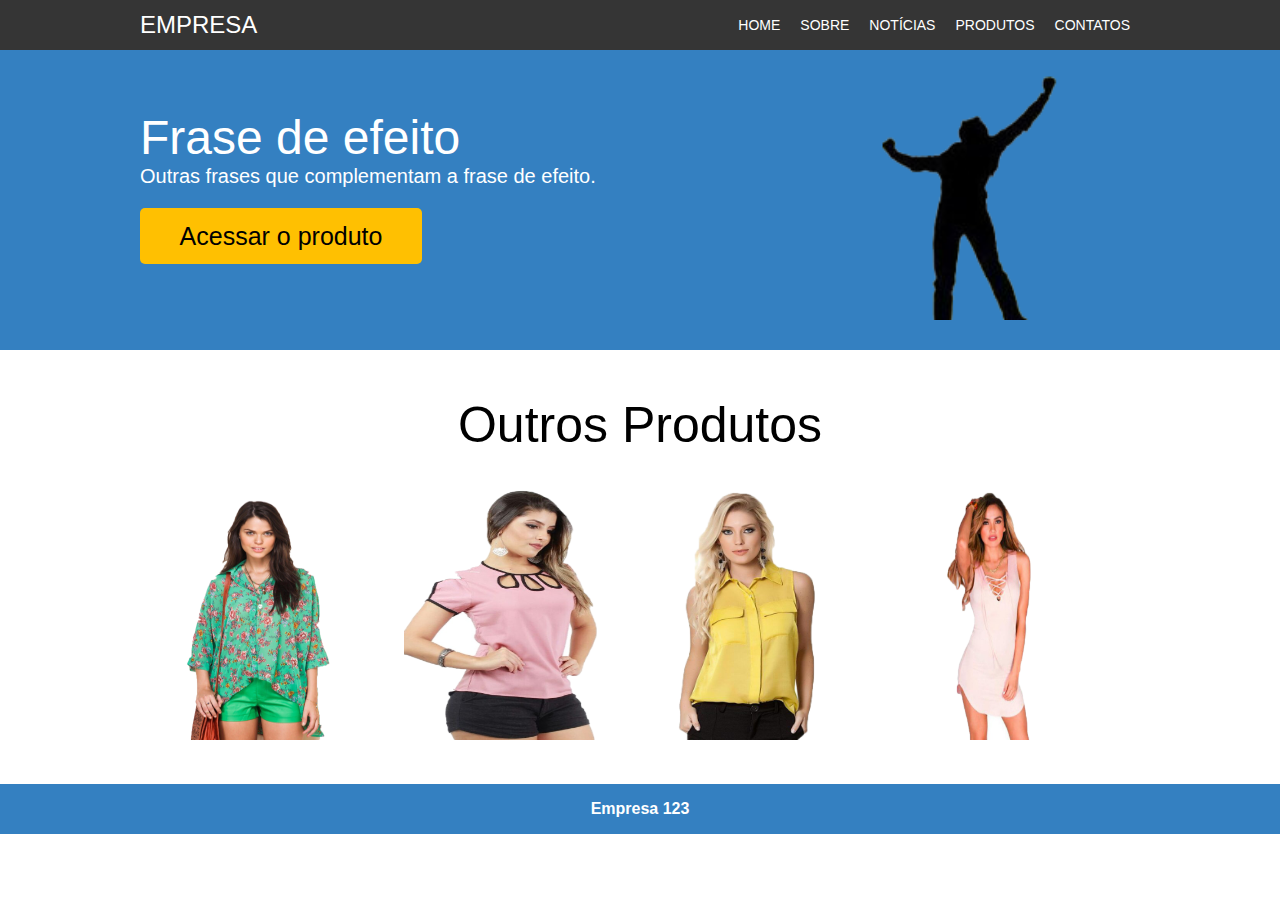
<file: PROJETO1 - LOJA DE ROUPA/index.html>
<html>
<head>
	<meta charset="UTF-8"/> <!-- corrigir o problema de acentuação -->
	<title>Teste imagem photoshop</title>
	<link rel="stylesheet" type="text/css" href="estilo.css"/>
</head>

<body>
</body>
	<div class="topo">
		<div class="topointerior">
			<div class="logomarca">
				EMPRESA
			</div>
			<div class="menu">
				<ul>
					<li>HOME</li>
					<li>SOBRE</li>
					<li>NOTÍCIAS</li>
					<li>PRODUTOS</li>
					<li>CONTATOS</li>
				</ul>
			</div>
		</div>
	</div>

	<div class="banner">	
		<div class="bannerinterior">
			<div class="banneresquerda">
				<div class="frase1">
					Frase de efeito
				</div>
				<div class="frase2">
					Outras frases que complementam a frase de efeito.
				</div>
				<div class="botao">
					Acessar o produto
				</div>
			</div>
			<div class="bannerdireita">
				<img src="vencedor.png"/>
			</div>
		</div>
	</div>

	<div class="conteudo">
		<div class="conteudointerno">
			<div class="titulo">
				Outros Produtos
			</div>
		<div class="fotos">
				<img src="imagem1.png"></img>
				<img src="imagem2.png"></img>
				<img src="imagem3.png"></img>
				<img src="imagem4.png"></img>
		</div>
		</div>	
	</div>

	<div class="rodape">
		<b>Empresa 123</b>
	</div>
		
</html>
</file>
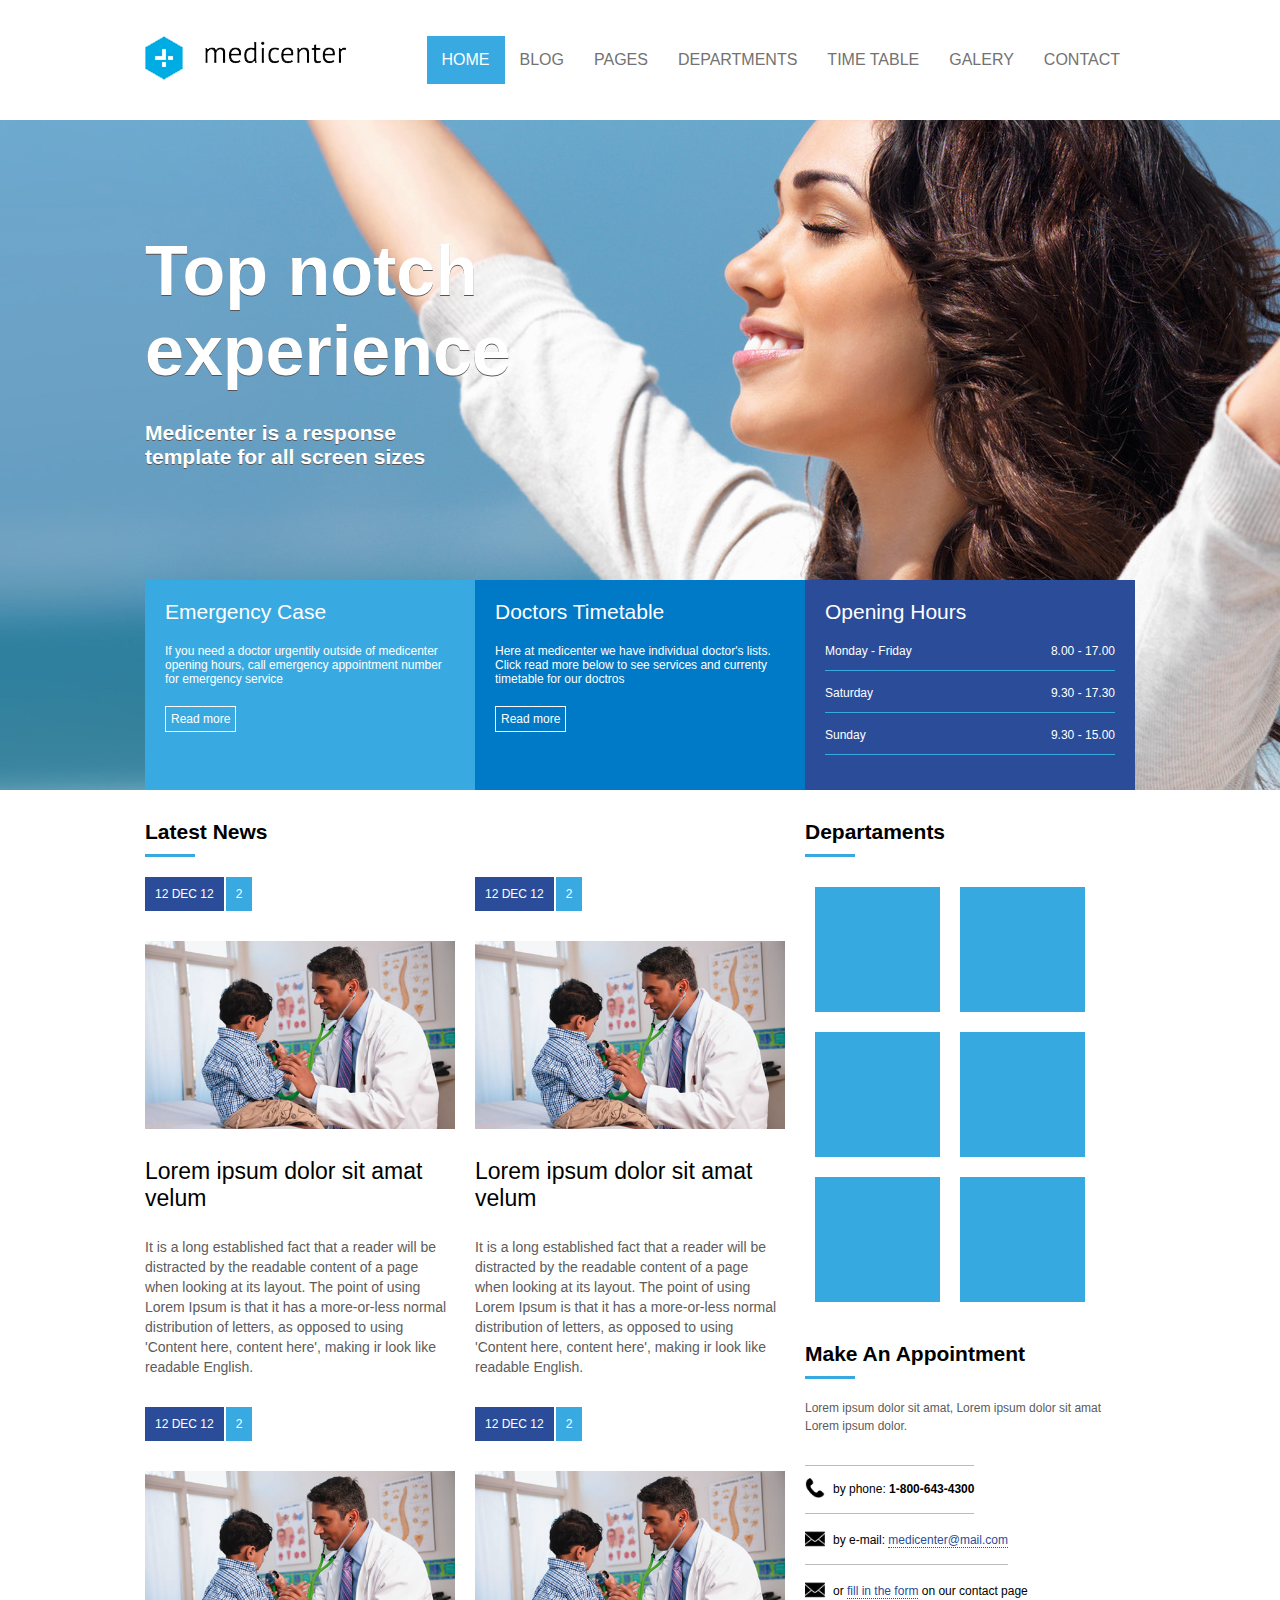
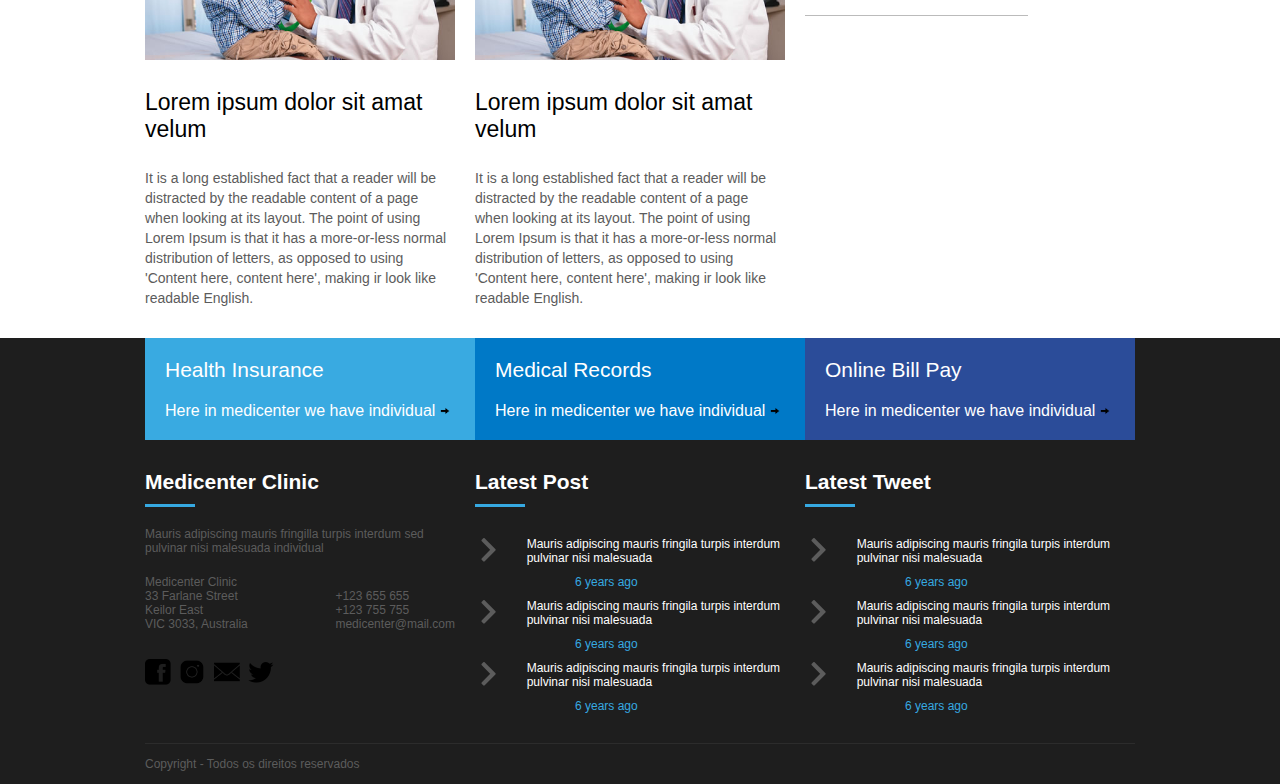
<file: PROJETO3 - CENTRO MÉDICO/index.html>
<!DOCTYPE html>
<html>
<head>
	<meta charset="utf-8" />
	<meta name="viewport" content="width=device-width,user-scalable=0" />
	<title>medicenter</title>
	<link rel="stylesheet" type="text/css" href="assets/css/style.css" />

	<script type="text/javascript">
		window.onload = function(){
			document.querySelector(".menumobile").addEventListener("click", function(){
				if (document.querySelector(".menu nav ul").style.display == 'flex'){
					document.querySelector(".menu nav ul").style.display = 'none';
				}else{
					document.querySelector(".menu nav ul").style.display = 'flex';
				}
			});
		};
	</script>
</head>
<body>

<header>
	<div class="container">
		<div class="logo">
			<a href=""><img src="assets/imgs/logo.png" /></a>
		</div>
		<div class="menu">
			<nav>
				<div class="menumobile">
					<img src="assets/imgs/menu.png" />
				</div>
				<ul>
					<li class="active"><a href="">HOME</a></li>
					<li><a href="">BLOG</a></li>
					<li><a href="">PAGES</a></li>
					<li><a href="">DEPARTMENTS</a></li>
					<li><a href="">TIME TABLE</a></li>
					<li><a href="">GALERY</a></li>
					<li><a href="">CONTACT</a></li>

				</ul>
			</nav>
		</div>
	</div>
</header>

<section id="banner">
	<div class="container column">
		<div class="banner_headline">
			<h1>Top notch experience</h1>
			<h2>Medicenter is a response template for all screen sizes</h2>
		</div>
		<div class="banner_options">
			<div class="banner1">
				<div class="banner_title">Emergency Case</div>
				<div class="banner_desc">If you need a doctor urgentily outside of medicenter opening hours, 
				call emergency appointment number for emergency service</div>
				<a href="">Read  more</a>
			</div>
			<div class="banner2">
				<div class="banner_title">Doctors Timetable</div>
				<div class="banner_desc">Here at medicenter we have individual doctor's lists. 
				Click read more below to see services and currenty timetable for our doctros</div>
				<a href="">Read  more</a>
			</div>
			<div class="banner3">
				<div class="banner_title">Opening Hours</div>
				<div class="banner_desc">
                    <div class="banner_hours">
                        <div>Monday - Friday</div>
                        <div>8.00 - 17.00</div>
                    </div>
                    <div class="banner_hours">
                        <div>Saturday</div>
                        <div>9.30 - 17.30</div>
                    </div>
                    <div class="banner_hours">
                        <div>Sunday</div>
                        <div>9.30 - 15.00</div>
                    </div>
                </div>
			</div>
		</div>
	</div>
</section>

<section id="geral">
	<div class="container">
		<section>
			<div class="widget">
				<div class="widget_title">
					<div class="widget_title_text">Latest News</div>
					<div class="widget_title_bar"></div>
				</div>
				<div class="widget_body">
					<div class="widget_body_left">
						<article>
							<a href="">
								<div class="news_data">
									<div class="news_posted_at">12 DEC 12</div>
									<div class="news_coment">2</div>
								</div>
								<div class="news_thumb">
									<img src="assets/imgs/dr.jpg" />
								</div>
								<div class="news_title">
									Lorem ipsum dolor sit amat velum
								</div>
								<div class="news_resume">
									It is a long established fact that a reader will be distracted
									by the readable content of a page when looking at  its layout.
									The point of using Lorem Ipsum is that it has a more-or-less
									normal distribution of letters, as opposed to using 'Content
									here, content here', making ir look like readable English.
								</div>
							</a>
						</article>
						<article>
							<a href="">
								<div class="news_data">
									<div class="news_posted_at">12 DEC 12</div>
									<div class="news_coment">2</div>
								</div>
								<div class="news_thumb">
									<img src="assets/imgs/dr.jpg" />
								</div>
								<div class="news_title">
									Lorem ipsum dolor sit amat velum
								</div>
								<div class="news_resume">
									It is a long established fact that a reader will be distracted
									by the readable content of a page when looking at  its layout.
									The point of using Lorem Ipsum is that it has a more-or-less
									normal distribution of letters, as opposed to using 'Content
									here, content here', making ir look like readable English.
								</div>
							</a>
						</article>
						<article>
							<a href="">
								<div class="news_data">
									<div class="news_posted_at">12 DEC 12</div>
									<div class="news_coment">2</div>
								</div>
								<div class="news_thumb">
									<img src="assets/imgs/dr.jpg" />
								</div>
								<div class="news_title">
									Lorem ipsum dolor sit amat velum
								</div>
								<div class="news_resume">
									It is a long established fact that a reader will be distracted
									by the readable content of a page when looking at  its layout.
									The point of using Lorem Ipsum is that it has a more-or-less
									normal distribution of letters, as opposed to using 'Content
									here, content here', making ir look like readable English.
								</div>
							</a>
						</article>
						<article>
							<a href="">
								<div class="news_data">
									<div class="news_posted_at">12 DEC 12</div>
									<div class="news_coment">2</div>
								</div>
								<div class="news_thumb">
									<img src="assets/imgs/dr.jpg" />
								</div>
								<div class="news_title">
									Lorem ipsum dolor sit amat velum
								</div>
								<div class="news_resume">
									It is a long established fact that a reader will be distracted
									by the readable content of a page when looking at  its layout.
									The point of using Lorem Ipsum is that it has a more-or-less
									normal distribution of letters, as opposed to using 'Content
									here, content here', making ir look like readable English.
								</div>
							</a>
						</article>
					</div>
				</div>
			</div>
		</section>
		<aside>
			<div class="widget">
				<div class="widget_title">
					<div class="widget_title_text">Departaments</div>
					<div class="widget_title_bar"></div>
				</div>
				<div class="widget_body">
					<div class="quadrado"></div>
					<div class="quadrado"></div>
					<div class="quadrado"></div>
					<div class="quadrado"></div>
					<div class="quadrado"></div>
					<div class="quadrado"></div>
				</div>
			</div>
			<div class="widget">
				    <div class="widget_title">
                   		<div class="widget_title_text">Make An Appointment</div>
                    	<div class="widget_title_bar"></div>
               		</div>
                <div class="widget_body">
                    <div class="make_title">
                        Lorem ipsum dolor sit amat, Lorem ipsum dolor sit amat Lorem ipsum dolor.
                    </div>
                    <div class="make_info first_make_info">
                        <div class="icon"><img src="assets/imgs/telefone.png" /></div>
                        <div class="icon_text">by phone: <strong>1-800-643-4300</strong></div>
                    </div>
                    <div class="make_info">
                        <div class="icon"><img src="assets/imgs/carta.png" /></div>
                        <div class="icon_text">by e-mail: <a href="mailto:medicenter@mail.com">medicenter@mail.com</a></div>
                    </div>
                    <div class="make_info">
                        <div class="icon"><img src="assets/imgs/carta.png" /></div>
                        <div class="icon_text">or <a href="">fill in the form</a> on our contact page</div>
                  	</div>
				</div>
		</aside>
	</div>
</section>

<footer>
	<div class="container flexcolumn">
		<div class="footer_menu">
			<div class="fm1">
				<a href="">
					<div class="footer_menu_title">
						Health Insurance
					</div>
					<div class="footer_menu_desc">
						Here in medicenter we have individual <img src="assets/imgs/seta.png"></img>
					</div>
				</a>
			</div>
			<div class="fm2">
				<a href="">
					<div class="footer_menu_title">
						Medical Records
					</div>
					<div class="footer_menu_desc">
						Here in medicenter we have individual <img src="assets/imgs/seta.png"></img>
					</div>
				</a>
			</div>
			<div class="fm3">
				<a href="">
					<div class="footer_menu_title">
						Online Bill Pay
					</div>
					<div class="footer_menu_desc">
						Here in medicenter we have individual <img src="assets/imgs/seta.png"></img>
					</div>
				</a>
			</div>
		</div>
		<div class="footer_area">
			<div class="footer_area_item">
				<div class="widget">
					<div class="widget_title">
						<div class="widget_title_text">Medicenter Clinic</div>
						<div class="widget_title_bar"></div>
						<div class="widget_desc_item">
							Mauris adipiscing mauris fringilla turpis interdum
							sed pulvinar nisi malesuada individual
						</div>
						<div  class="widget_desc_area">
							<div class="widget_desc_end">
								Medicenter Clinic<br/>
								33 Farlane Street<br/>
								Keilor East<br/>
								VIC 3033, Australia<br/>
								<br/>
								<br/>
								<a href=""><img src="assets/imgs/facebook.png" /></a>
								<a href=""><img src="assets/imgs/instagram.png" /></a>
								<a href=""><img src="assets/imgs/carta.png" /></a>
								<a href=""><img src="assets/imgs/twitter.png" /></a>
							</div>
							<div class="widget_desc_tell">
								<br/>
								+123 655 655<br/>
								+123 755 755<br/>
								medicenter@mail.com<br/>
							</div>
						</div>
					</div>
				</div>
			</div>
			<div class="footer_area_item">
				<div class="widget">
					<div class="widget_title">
						<div class="widget_title_text">Latest Post</div>
						<div class="widget_title_bar"></div>
					</div>

							<div class="widget_center_area">
								<div class="widget_center_img">
									<img src="assets/imgs/avancar.png"></img>
								</div>
								<div class="widget_center_text">
									Mauris adipiscing mauris fringila turpis interdum
									pulvinar nisi malesuada
								</div>
							</div>
							<div class="widget_center_text2">
									6 years ago
							</div>
							<div class="widget_center_area">
								<div class="widget_center_img">
									<img src="assets/imgs/avancar.png"></img>
								</div>
								<div class="widget_center_text">
									Mauris adipiscing mauris fringila turpis interdum
									pulvinar nisi malesuada
								</div>
							</div>
							<div class="widget_center_text2">
									6 years ago
							</div>
							<div class="widget_center_area">
								<div class="widget_center_img">
									<img src="assets/imgs/avancar.png"></img>
								</div>
								<div class="widget_center_text">
									Mauris adipiscing mauris fringila turpis interdum
									pulvinar nisi malesuada
								</div>
							</div>
							<div class="widget_center_text2">
									6 years ago
							</div>
				</div>
			</div>
			<div class="footer_area_item">
				<div class="widget">
					<div class="widget_title">
						<div class="widget_title_text">Latest Tweet</div>
						<div class="widget_title_bar"></div>
					</div>
							<div class="widget_center_area">
								<div class="widget_center_img">
									<img src="assets/imgs/avancar.png"></img>
								</div>
								<div class="widget_center_text">
									Mauris adipiscing mauris fringila turpis interdum
									pulvinar nisi malesuada
								</div>
							</div>
							<div class="widget_center_text2">
									6 years ago
							</div>
							<div class="widget_center_area">
								<div class="widget_center_img">
									<img src="assets/imgs/avancar.png"></img>
								</div>
								<div class="widget_center_text">
									Mauris adipiscing mauris fringila turpis interdum
									pulvinar nisi malesuada
								</div>
							</div>
							<div class="widget_center_text2">
									6 years ago
							</div>
							<div class="widget_center_area">
								<div class="widget_center_img">
									<img src="assets/imgs/avancar.png"></img>
								</div>
								<div class="widget_center_text">
									Mauris adipiscing mauris fringila turpis interdum
									pulvinar nisi malesuada
								</div>
							</div>
							<div class="widget_center_text2">
									6 years ago
							</div>
				</div>
			</div>
		</div>
		<div class="footer_copy">
			Copyright - Todos os direitos reservados
		</div>
	</div>
</footer>










</body>
</html>
</file>
<file: PROJETO1 - LOJA DE ROUPA/estilo.css>
body{
	margin: 0; /*só para tirar os espaçamentos */
	padding: 0; /*só para tirar os espaçamentos */
	font-family: arial;
	margin: auto;
}

.topo{
	height: 50px;
	background-color: #353535;
}

.topointerior{ /* serve para não ficar colado no canto da página */
	width: 1000px;
	margin: auto; /* a div vai ficar centralizada automaticamento, mesmo quando mexer a tela */
	color: #FFFFFF;

}

.logomarca{
	float: left;
	font-size: 24px;
	line-height: 50px; /*para deixar no meio*/ 
}

.menu{
	float: right;
}

.menu ul,
.menu li{ /* mudar os dois atributos ao mesmo tempo */
	margin: 0;
	padding: 0;
	list-style: none;
}

.menu li{ 
	float: left; /* deixou a lista uma do lado da outra */
	padding-left:10px; /* espaçamento entre linhas */
	padding-right: 10px; /* espaçamento entre linhas */
	line-height: 50px; 
	font-size: 14px;
}

.menu li:hover{ /* quando passar o mouse */
	background-color: #3480c1 ;
	cursor: pointer;
}

.banner{
	height: 300px;
	background-color: #3480c1 ;
}

.bannerinterior{
	width: 1000px;
	margin: auto;
}

.banneresquerda{
	float:left;
}

.frase1{
	font-size: 48px;
	color:#FFFFFF;
	margin-top: 60px;
}

.frase2{
	font-size: 20px;
	color: #FFFFFF;
}

.botao{
	background-color: #ffc001;
	width: 282px;
	height: 56px;
	text-align: center;
	line-height: 56px;
	font-size: 25px;
	margin-top: 20px;
	cursor: pointer;
	border-radius: 5px;
}

.bannerdireita{
	margin-top: 20px;
	margin-right: 70px;
	float:right;
}
.bannerdireita img{ 
	width: 200px; 
	height: 250px; 
}

.conteudointerno{
	width: 1000px;
	margin: auto;
}

.titulo{
	height: 90px;
	font-size: 50px;
	margin-top: 50px;
	text-align: center;
	line-height: 50px;
}

.fotos img{
	margin-left: 20px;
	margin-right: 20px;
	width: 200px;
	height: 250px;
}

.rodape{
	background-color: #3480c1;
	height: 50px;
	text-align: center;
	line-height: 50px;
	margin-top: 40px;
	color: #FFFFFF;
}
</file>
<file: PROJETO3 - CENTRO MÉDICO/assets/css/style.css>
*{
	font-family: arial;
}
body{
	margin: 0;
	padding: 0;
}
header{
	display: flex;
	justify-content: center;
	height: 120px;

}
.container{
	display: flex;
	justify-content: space-between;
	width: 990px;
}
.logo{
	display: flex;
	align-items: center;
}
.menu{
	display: flex;
	align-items: center;
}
nav ul,
nav li{
	list-style: none;
	margin: 0;
	padding: 0;
}
nav  ul{
	display: flex;
}
nav a{
	display: block;
	padding: 15px;
	text-decoration: none;
	text-transform: uppercase;
	color:#727272;
}
nav .active a,
nav a:hover{
	background-color: #39aae1;
	color: #FFF;
}

#banner{
	display: flex;
	justify-content: center;
	background-image: url('../imgs/img1.jpg');
	background-position: center;
	background-size: cover;
	height: 670px;
}
.column{
	flex-direction: column;
}
.banner_headline{
	flex: 1;
	display: flex;
	flex-direction: column;
	justify-content: center;
}
.banner_options{
	height: 210px;
}
.banner_headline h1{
	color: #FFF;
	font-size: 70px;
	text-shadow: 0px 1px 0px #555;
	margin: 0;
	padding: 0;
	max-width: 350px;
}
.banner_headline h2{
	color: #FFF;
	font-size: 21px;
	text-shadow: 0px 1px 0px #555;
	margin: 0;
	padding: 0;
	max-width: 300px;
	margin-top: 30px;
}
.banner_options{
	height: 210px;
	display: flex;
}
.banner1,
.banner2, 
.banner3{
	flex: 1;
	color: #FFF;
	padding: 20px;
}
.banner1{
	background-color: #39aae1;
}
.banner2{
	background-color: #0079c7;
}
.banner3{
	background-color: #2b4c99;
}
.banner_title{
	font-size: 21px;
}
.banner_desc{
	font-size: 12px;
	margin-top: 20px;
	margin-bottom: 20px;
}
.banner_options a{
	display: inline-block;
	border: 1px solid #FFF;
	padding: 5px;
	color: #FFF;
	font-size: 12px;
	text-decoration: none;
}
.banner_hours {
    display:flex;
    justify-content: space-between;
    margin-bottom:15px;
    border-bottom: 1px solid #39aae1;
    padding-bottom:12px;
}
#geral{
	display: flex;
	justify-content: center;
}
#geral section{
	flex: 2;
}
#geral aside{
	flex: 1;
}
.widget_title{
	margin-top: 30px;
	margin-bottom: 20px;
}
.widget_title_text{
	color: #000;
	font-size: 21px;
	font-weight: bold;
}
.widget_title_bar{
	width: 50px;
	height: 3px;
	background-color: #36a9e1;
	margin-top: 10px;
}
.quadrado{
	background-color: #36a9e1;
	width: 125px;
	height: 125px;
	margin:10px;
}
.widget_body{
	display: flex;
	align-items: flex-start;
	flex-wrap: wrap;
}
article .news_data{
	display: flex;
}
article .news_posted_at{
	background-color: #2b4c99;
	color: #FFF;
	font-size: 12px;
	padding: 10px;
	margin-right: 2px;
}
article .news_coment{
	background-color: #39aae1;
	color: #FFF;
	font-size: 12px;
	padding: 10px;
}
article .news_thumb{
	margin-top: 30px;
}
article .news_thumb img {
	width: 100%;
	height: auto;
}

article .news_title{
	margin-top: 25px;
	margin-bottom: 25px;
	font-size: 23px;
	color: black;
}
article .news_resume{
	font-size: 14px;
	color: #5c5c5c;
	line-height: 20px;
	margin-bottom: 30px;
}
article a{
	text-decoration: none;
}
.widget_body_left{
	display: flex;
	flex-wrap: wrap;
}
article{
	flex:1;
	min-width: 300px;
	margin-right: 20px;
}
.make_title {
    font-size:12px;
    line-height:18px;
    color:#5c5c5c;
    margin-bottom:30px;
}

.make_info {
    display:flex;
    justify-content: left;
    margin-bottom:15px;
    border-bottom: 1px solid #BBB;
    padding-bottom:12px;
    font-size:12px;
}

.first_make_info {
    padding-top:12px;
    border-top: 1px solid #BBB;
}

.make_info a {
    text-decoration: none;
    border-bottom: 1px dotted #2b4c99;
    color:#2b4c99;
}

.make_info .icon {
    padding-right:8px;
}

.make_info .icon_text {
    line-height:23px;
}
.make_info img{
	width: 20px;
	height: 20px;
}
footer{
	background-color: #1e1e1e;
	display: flex;
	justify-content: center;
}
.footer_menu{
	display: flex;
}
.fm1, .fm2, .fm3{
	flex:1;
	color: #FFF;
}
.fm1{
	background-color: #39aae1;
}
.fm2{
	background-color: #0079c7;
}
.fm3{
	background-color: #2b4c99;
}
.footer_area{
	display: flex;
	color: #FFF;
}
.footer_area_item{
	flex: 1;
	color: #FFF;
}
.flexcolumn{
	flex-direction: column;
}
footer .widget_title_text{
	color: #FFF;
}
.footer_copy{
	border-top: 1px solid #2c2c2c;
	height: 40px;
	line-height: 40px;
	color: #5c5c5c;
	font-size: 12px;
	margin-top: 30px;
}
.footer_menu_title{
	font-size: 21px;
	margin-bottom: 20px;
}
.footer_title_desc{
	font-size: 12px;
}
.footer_menu a{
	text-decoration: none;
	color:#FFF;
	display: block;
	padding: 20px;
}
.widget_desc_item{
	padding-top: 20px;
	padding-bottom: 20px;
	color: #5c5c5c;
	font-size: 12px;
}
.widget_desc_area{
	display: flex;
}
.widget_desc_end{
	font-size: 12px;
	flex-direction: column;
	color: #5c5c5c;
	flex-direction: center;
	flex: 2;
}
.widget_desc_tell{
	font-size: 12px;
	flex-direction: column;
	color: #5c5c5c;
	flex-direction: center;
	flex: 1;
}
footer .widget{
	padding-right: 20px;
}
.footer_menu_desc  img{
	width: 10px;
	height: 10px;
}
.widget_desc_end img{
	width: 26px;
	height: 26px;
	padding-right: 5px;
}
.widget_center_area{
	display: flex;
}
.widget_center_text{
	padding-top: 10px;
	padding-bottom: 10px;
	flex: 5;
	font-size: 12px;
}
.widget_center_img{
	flex: 1;
	padding-top: 10px;
	width: 20px;
	height: 20px;
}
.widget_center_text2{
	color: #36a9e1;
	font-size:12px;
	padding-left: 100px;
}
.menumobile{
	display: none;
	width: 40px;
	height: 40px;
}

@media only screen and (min-width: 425px) and (max-width: 768px){
	.banner_headline{
		padding: 20px;
	}
	.banner_headline h1{
		font-size: 45px;
	}
	.banner_headline h2{
		font-size: 15px;
	}
	.banner_options{
		height: auto;
		flex-direction: column;
	}
	section .container {
		flex-direction: column;
	}
	#geral section,
	#geral{
		padding: 20px;
	}
	.footer_menu{
		flex-direction: column;
	}
	.footer_area{
		flex-direction: column;
		padding: 20px;
	}
	.footer_copy{
		padding-left: 20px;
	}
	.widget_body{
		flex-direction: column;
	}
	.logo{
		padding: 20px;
	}
	.menu{
		padding: 20px;
	}
	.menumobile{
		display: none;
	}
	nav ul{
		flex-direction: column;
		display: none;
	}
	header{
		height: auto;
	}
}

@media (max-width: 425px){
	.banner_headline{
		padding: 20px;
	}
	.banner_headline h1{
		padding-top: 10px;
		font-size: 30px;
		margin-bottom: -20px;
	}
	.banner_headline h2{
		margin-bottom: 20px;
		font-size: 15px;
	}
	.banner_options{
		height: auto;
		flex-direction: column;
	}
	section .container {
		flex-direction: column;
	}
	#geral section,
	#geral{
		padding: 20px;
	}
	.footer_menu{
		flex-direction: column;
	}
	.footer_area{
		flex-direction: column;
		padding: 20px;
	}
	.footer_copy{
		padding-left: 20px;
	}
	.widget_body{
		flex-direction: column;
	}
	.logo{
		padding: 20px;
	}
	.menu{
		padding: 20px;
	}
	.menumobile{
		display: block;
	}
	nav ul{
		flex-direction: column;
		display: none;
		position: absolute;
		left: 0;
		width: 100%;
		background-color: #FFF;
	}
	header{
		height: auto;
	}
}
</file>
